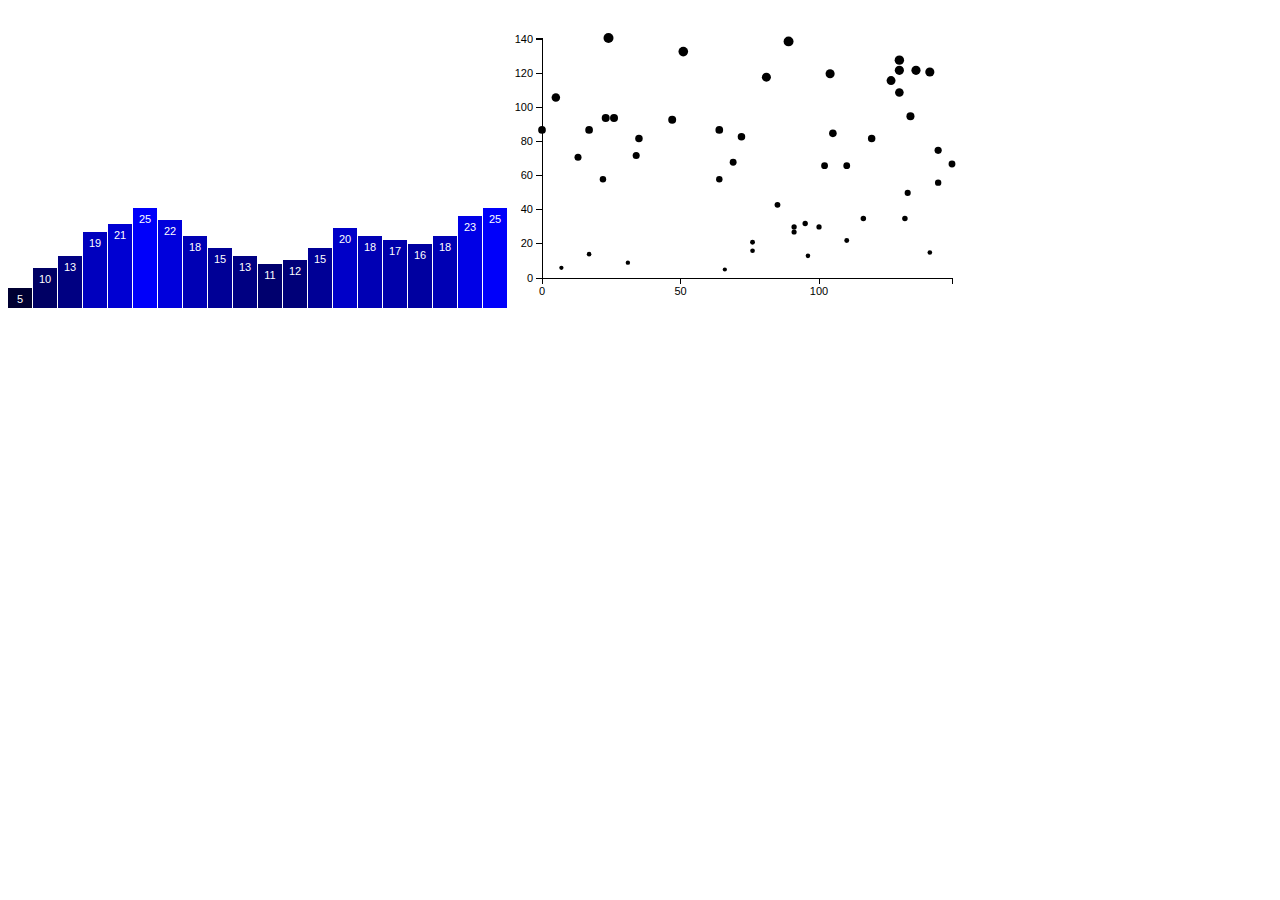
<file: basics/index.html>
<!DOCTYPE html>
<html lang="en">
    <head>
        <meta charset="utf-8">
        <title>D3 Test</title>
        <link rel="stylesheet" href="style.css">
    </head>
    <body>
    <script type="text/javascript" src="bower_components/d3/d3.min.js"></script>
    <script src="js/1.js"></script>
    <script src="js/2.js"></script>
    </body>
</html>
</file>
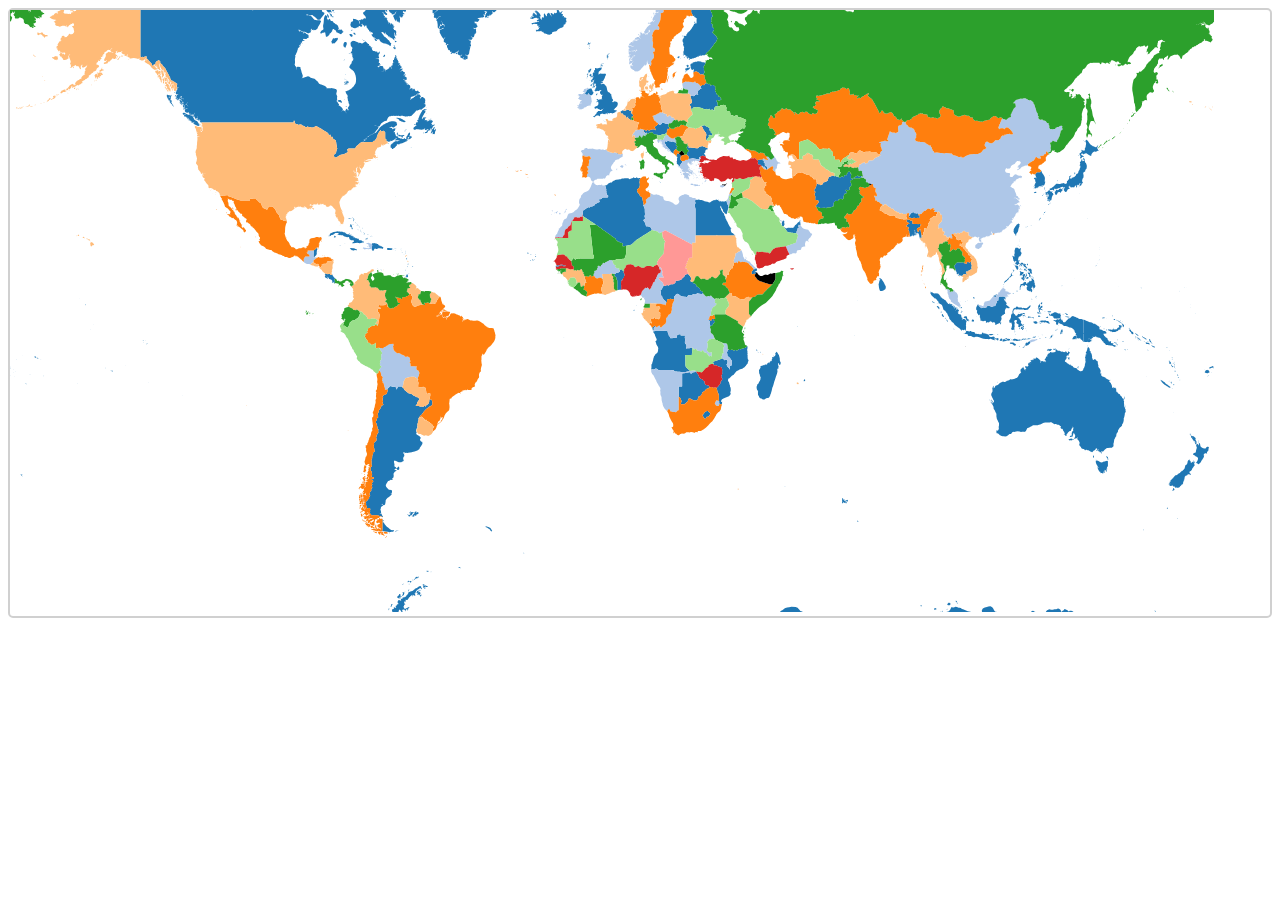
<file: map/index.html>
<!DOCTYPE html>
<html lang="en">
<head>
    <meta charset="utf-8">
    <title>D3 Test</title>
    <link rel="stylesheet" href="style.css">
</head>
<body>

    <div id="container"></div>

    <script type="text/javascript" src="bower_components/d3/d3.min.js"></script>
    <script type="text/javascript" src="bower_components/topojson/topojson.js"></script>
    <script type="text/javascript" src="bower_components/jquery/dist/jquery.min.js"></script>
    <script src="js/3.js"></script>
</body>
</html>
</file>
<file: basics/style.css>
div.bar {
    display: inline-block;
    width: 20px;
    height: 75px;   /* We'll override this later */
    background-color: teal;
    margin-right: 2px;
}

.axis path,
.axis line {
	fill: none;
	stroke: black;
	shape-rendering: crispEdges;
}

.axis text {
	font-family: sans-serif;
	font-size: 11px;
}
</file>
<file: map/style.css>
.country:hover{
  stroke: #fff;
  stroke-width: .7px;
}
#container {
  border:2px solid #d0d0d0;
  border-radius: 5px;
  height:100%;
}
.hidden { 
  display: none; 
}
div.tooltip {
  color: #222; 
  background: #fff; 
  padding: .5em; 
  text-shadow: #f5f5f5 0 1px 0;
  border-radius: 2px; 
  box-shadow: 0px 0px 2px 0px #a6a6a6; 
  opacity: 0.9; 
  position: absolute;
}
</file>
